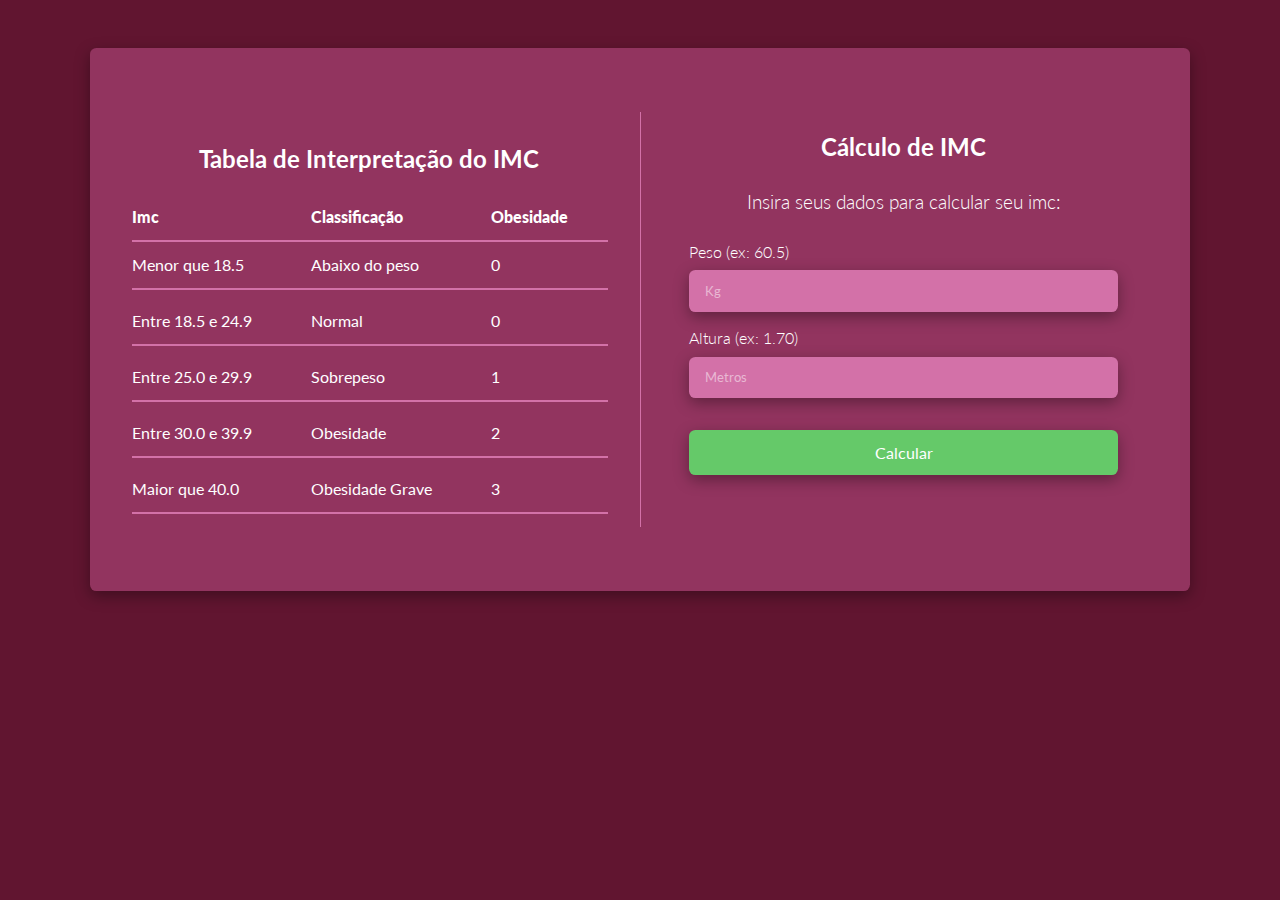
<file: calculadora-imc/index.html>
<!DOCTYPE html>
<html lang="pt-BR">

<head>
    <meta charset="UTF-8">
    <meta name="viewport" content="width=device-width, initial-scale=1.0">
    <title>Calculadora de IMC</title>
    <link rel="stylesheet" href="assets/css/style.css">
    <link rel="preconnect" href="https://fonts.googleapis.com">
    <link rel="preconnect" href="https://fonts.gstatic.com" crossorigin>
    <link href="https://fonts.googleapis.com/css2?family=Lato:wght@300;400;700;900&display=swap" rel="stylesheet">
</head>

<body>
    <main id="main">
        <div class="calculadora">
            <h1>Cálculo de IMC</h1>
            <h3>Insira seus dados para calcular seu imc:</h3>
            <p>Peso (ex: 60.5)</p>
            <input id="pesoInput" type="text" placeholder="Kg">

            <p>Altura (ex: 1.70)</p>
            <input id="alturaInput" type="text" placeholder="Metros">

            <button class="calcularBtn" id="calcularBtn" onclick="calcularIMC()">Calcular</button>

            <div id="resultado" class="resultado">
                <span>Seu IMC é: </span> <span id="resultadoIMC" class="resultadoIMC"></span>
                <br>
                <span>Classificação:</span> <span id="classificacao" class="classificacao"></span>
            </div>
            <!-- Novo botão oculto -->
            <button class="novoCalculoBtn" id="novoCalculoBtn" onclick="novoCalculo()" style="display: none;">Novo
                Cálculo</button>
        </div>

        <div class="tabela">
            <h1>Tabela de Interpretação do IMC</h1>
            <table>
                <thead>
                    <tr>
                        <th>Imc</th>
                        <th>Classificação</th>
                        <th>Obesidade</th>
                    </tr>
                </thead>
                <tbody>
                    <tr>
                        <td>Menor que 18.5</td>
                        <td>Abaixo do peso</td>
                        <td>0</td>
                    </tr>
                    <tr>
                        <td>Entre 18.5 e 24.9</td>
                        <td>Normal</td>
                        <td>0</td>
                    </tr>
                    <tr>
                        <td>Entre 25.0 e 29.9</td>
                        <td>Sobrepeso</td>
                        <td>1</td>
                    </tr>
                    <tr>
                        <td>Entre 30.0 e 39.9</td>
                        <td>Obesidade</td>
                        <td>2</td>
                    </tr>
                    <tr>
                        <td>Maior que 40.0</td>
                        <td>Obesidade Grave</td>
                        <td>3</td>
                    </tr>
                </tbody>
            </table>
        </div>

    </main>

    <script src="assets/js/main.js"></script>
</body>

</html>
</file>
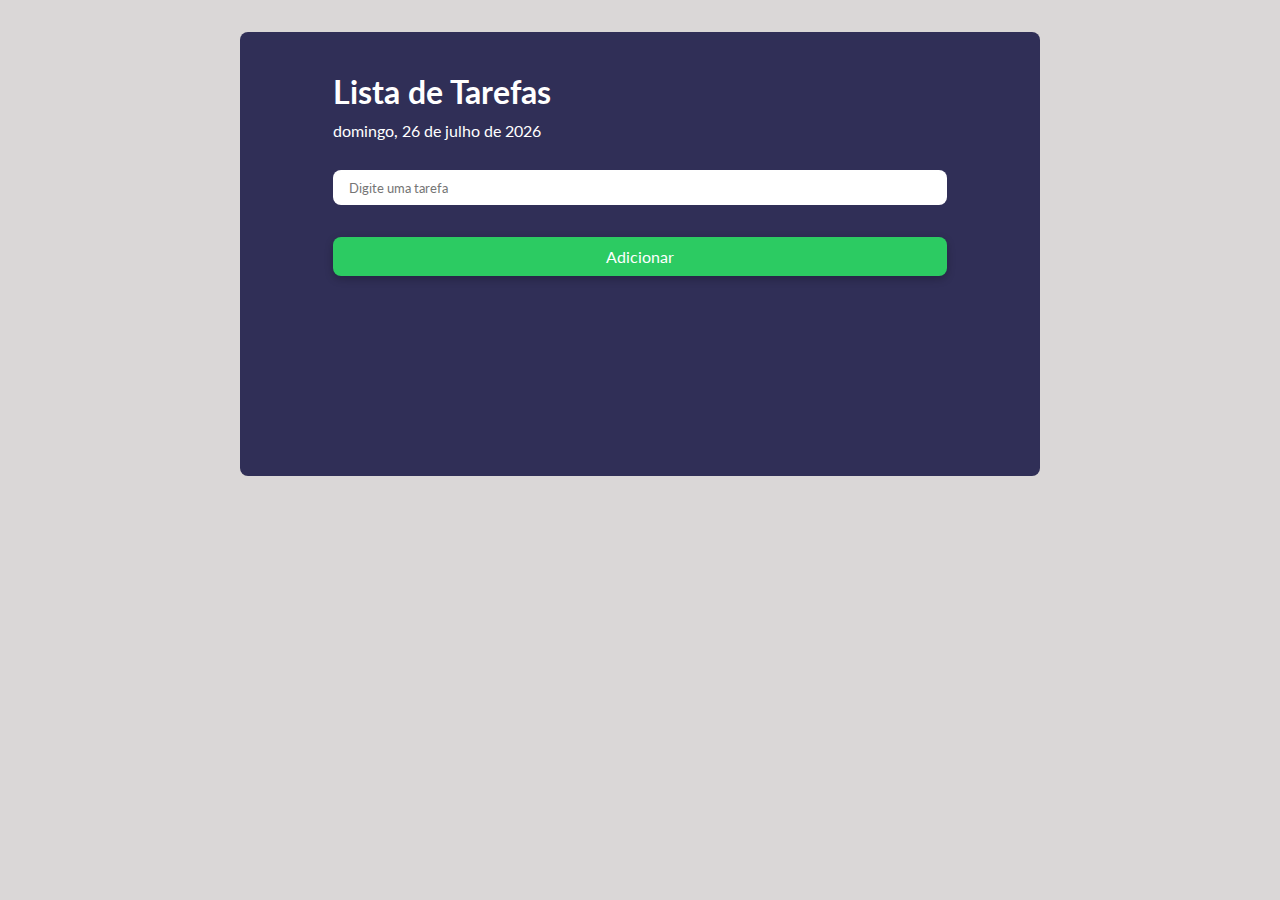
<file: to-do-list/index.html>
<!DOCTYPE html>
<html lang="en">

<head>
    <meta charset="UTF-8">
    <meta name="viewport" content="width=device-width, initial-scale=1.0">
    <title>Lista de Tarefas</title>
    <link rel="stylesheet" href="assets/css/style.css">
    <link rel="preconnect" href="https://fonts.googleapis.com">
    <link rel="preconnect" href="https://fonts.gstatic.com" crossorigin>
    <link href="https://fonts.googleapis.com/css2?family=Lato:wght@300;400;700;900&display=swap" rel="stylesheet">
    <link rel="stylesheet" href="https://cdnjs.cloudflare.com/ajax/libs/font-awesome/5.15.3/css/all.min.css" />
    <link rel="stylesheet" href="https://cdnjs.cloudflare.com/ajax/libs/font-awesome/5.15.3/css/all.min.css"
        integrity="sha512-bt3X4y9S9EWL3T3jSkk8PeGgGQ1gII2GZvIcijZ4wRtbsVIdw+0vzTY8PCgp1lvuvvmWkoNQDL+LgwdNRf3M43g=="
        crossorigin="anonymous" referrerpolicy="no-referrer" />
    <link rel="stylesheet" href="https://cdnjs.cloudflare.com/ajax/libs/font-awesome/5.15.3/css/all.min.css">

</head>

<body>
    <main id="main">

        <div class="container">
            <h1>Lista de Tarefas</h1>
            <p id="dataAtual"></p> 
            <input id="tarefaInput" class="tarefaInput" type="text" placeholder="Digite uma tarefa">
            <button id="adicionaTarefaBtn" class="adicionaTarefaBtn">Adicionar</button>
            <ul id="listaTarefas"></ul>
        </div>

    </main>


    <script src="assets/js/main.js"></script>
</body>

</html>
</file>
<file: calculadora-imc/assets/css/style.css>
* {
    margin: 0;
    padding: 0;
    box-sizing: border-box;
    font-family: 'Lato', sans-serif;
    color: #fff;
}

body {
    background-color: #611530;
}

#main {
    background-color: #92345F;
    border-radius: .4rem;
    padding: 3rem 1.5rem;
    margin: 3rem 1.5rem;
    box-shadow: rgba(0, 0, 0, 0.35) 0px 5px 15px;
}

.calculadora h1 {
    font-size: 1.5rem;
    text-align: center;
}

.calculadora h3 {
    font-size: 1rem;
    text-align: center;
    margin: 1.8rem 0 2rem 0;
    font-weight: 300;
}

.calculadora p {
    font-size: .8rem;
    margin: 1rem 0 .6rem 0;
    font-weight: 300;
}

.calculadora input {
    width: 100%;
    padding: .8rem 0;
    border: 0;
    outline: none;
    border-radius: .4rem;
    background-color: #D371A8;
    box-shadow: rgba(0, 0, 0, 0.35) 0px 5px 15px;
}

.calculadora input[type] {
    padding-left: 1rem;
}

.calculadora .calcularBtn {
    width: 100%;
    background-color: #65C969;
    margin: 2rem 0;
    padding: .8rem 0;
    border: 0;
    outline: none;
    border-radius: .4rem;
    cursor: pointer;
    font-size: 1rem;
    box-shadow: rgba(0, 0, 0, 0.35) 0px 5px 15px;
}

.tabela h1 {
    font-size: 1.5rem;
    width: 80%;
    margin: 2rem auto;
    text-align: center;
    word-wrap: break-word;
}

.tabela table{
    width: 100%;
    margin: 0 auto;
}

.tabela table th {
    text-align: start;
    font-weight: 900;
}

.tabela table th:after,
.tabela table td:after {
    content: "";
    width: 100%;
    border: thin #D371A8 solid;
    display: inline-block;
}

.tabela table td {
    padding: .5rem 0;
    font-size: 0.8rem;
}

.resultado {
    text-align: center;
    border: 0;
    padding: 1.5rem 0;
    border-radius: .4rem;
    box-shadow: rgba(0, 0, 0, 0.35) 0px 5px 15px;
    background-color: rgb(97, 21, 48, 0.5 );
    display: none;
    margin: 1.5rem 0 .5rem 0;
    font-size: 1rem;
}

#resultado .classificacao, #resultado .resultadoIMC {
    color: #D371A8;
    font-size: 1rem;
    font-weight: 700;
}

.novoCalculoBtn{
    background-color: transparent;
    border: 0;
    padding: .8rem 0;
    border-radius: .4rem;
    box-shadow: rgba(0, 0, 0, 0.35) 0px 5px 15px;
    cursor: pointer;
    font-size: 1rem;
    margin: 1rem 0;
}

@media (min-width: 768px) {

    #main {
        max-width: 1100px;
        display: flex;
        margin: 3rem auto;
        padding-top: 4rem ;
        padding-bottom: 4rem;
    }

    .tabela{
        width: 50%;
        padding: 0 2rem 0 1rem;
    }
    
    .tabela table td {
        font-size: 1rem;
    }

    .calculadora {
        width: 50%;
        order: 1;
        border-left: thin #d371a8 solid;
        padding: 0 3rem;
        margin: 0 auto;
        display: flex;
        justify-content: center;
        flex-direction: column;
    }

    .calculadora input::placeholder {
        color: #ffffff83;
        font-size: .8rem;
    }

    .calculadora h3 {
        font-size: 1.2rem;
        margin: 1.8rem 0 .8rem 0;
    }
    
    .calculadora p {
        font-size: 1rem;
    }
}
</file>
<file: to-do-list/assets/css/style.css>
* {
    margin: 0;
    padding: 0;
    box-sizing: border-box;
    color: #fff;
    font-family: 'Lato', sans-serif;
}

body {
    background-color: #302F57;
}

#main {
    width: 100%;
    padding: 0 20px 0 20px;
}

.container {
    padding: 40px 0;
}

.container h1 {
    font-size: 2rem;
    margin-bottom: 10px;
    text-align: start;
}

p {
    margin-bottom: 30px;
}

ul {
    list-style: none;
    margin: 2rem 0;
}

li {
    width: 100%;
    display: flex;
    align-items: center;
    background-color: #414166;
    margin: 1rem 0;
    font-size: .9rem;
    cursor: pointer;
    padding: .8rem;
    border-radius: .5rem;
    
    box-shadow: rgba(0, 0, 0, 0.24) 0px 3px 8px;
}

li input {
    margin-right: 2rem;
}

li label {
    float: right;
    width: 100%;
    display: flex;
    justify-content: flex-start;
}

li button.delete {
    display: flex;
    justify-content: flex-end;
}

.tarefaInput {
    width: 100%;
    border-radius: .5rem;
    padding: .6rem 0;
    border: 0;
    outline: none;
    position: relative;
}

input[type] {
    padding-left: 1rem;
    color: #000;
}

input[type=checkbox] {
    position: relative;
    cursor: pointer;
    width: 0;
}

input[type=checkbox]:before {
    content: "";
    display: block;
    position: absolute;
    width: 20px;
    height: 20px;
    top: -4px;
    left: 0;
    border: 1px solid #fff;
    border-radius: 50%;
}

input[type=checkbox]:checked:before {
    content: "";
    display: block;
    position: absolute;
    width: 20px;
    height: 20px;
    top: -4px;
    left: 0;
    border: 1px solid #2CCB62;
}

input[type=checkbox]:checked:after {
    content: "";
    display: block;
    width: 3px;
    height: 10px;
    border: solid #2CCB62;
    border-width: 0 2px 2px 0;
    -webkit-transform: rotate(45deg);
    -ms-transform: rotate(45deg);
    transform: rotate(45deg);
    position: absolute;
    top: 0;
    left: 8px;
    color: #2CCB62;

}

.delete {
    background: none;
    border: none;
    cursor: pointer;
    color: #fff;
    font-size: .8rem;
    padding: .2rem;
    box-shadow: none;
    position: relative;
}

.adicionaTarefaBtn {
    width: 50px;
    height: 50px;
    border-radius: 50%;
    border: none;
    background-color: #2CCB62;
    display: flex;
    justify-content: center;
    align-items: center;
    float: right;
    margin: 2rem auto 0 auto;
    cursor: pointer;
    font-size: 1.5rem;
    box-shadow: rgba(0, 0, 0, 0.24) 0px 3px 8px;
}


@media (min-width: 768px) {
    body {
        background-color: #DAD7D7;
    }

    #main {
        background-color: #302F57;
        max-width: 800px;
        margin: 2rem auto 8rem auto;
        padding: 0 1rem 8rem 1rem;
        height: 100%;
        border-radius: .5rem;
    }

    .container {
        padding: 40px 0;
        width: 80%;
        margin: 0 auto;
    }

    .adicionaTarefaBtn {
        width: 100%;
        height: 0;
        padding: 1.2rem 0;
        border-radius: .5rem;
        font-size: 1rem;
        margin: 2rem auto 0 auto;
        float: none;
    }
}
</file>
